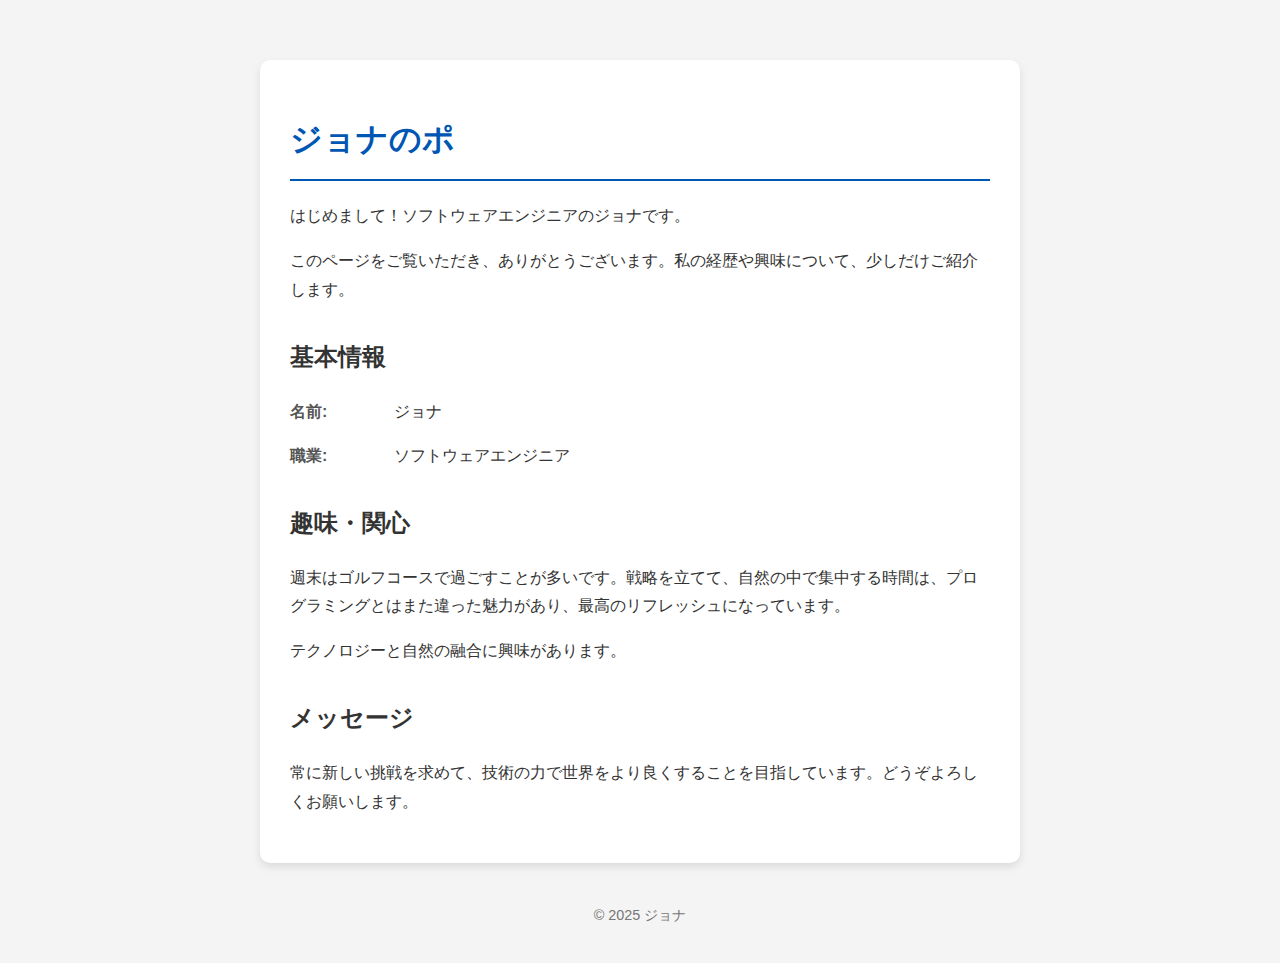
<file: index.html>
<!DOCTYPE html>
<html lang="ja">
<head>
    <meta charset="UTF-8">
    <meta name="viewport" content="width=device-width, initial-scale=1.0">
    <title>ジョナの自己紹介</title>
    <link rel="stylesheet" href="style.css">
</head>
<body>

    <div class="container">
        <h1>ジョナのポートフォリオ</h1>

        <p>はじめまして！ソフトウェアエンジニアのジョナです。</p>
        <p>このページをご覧いただき、ありがとうございます。私の経歴や興味について、少しだけご紹介します。</p>

        <h2>基本情報</h2>
        <div class="profile-item">
            <strong>名前:</strong> ジョナ
        </div>
        <div class="profile-item">
            <strong>職業:</strong> ソフトウェアエンジニア
        </div>

        <h2>趣味・関心</h2>
        <p>週末はゴルフコースで過ごすことが多いです。戦略を立てて、自然の中で集中する時間は、プログラミングとはまた違った魅力があり、最高のリフレッシュになっています。</p>
        <p>テクノロジーと自然の融合に興味があります。</p>

        <h2>メッセージ</h2>
        <p>常に新しい挑戦を求めて、技術の力で世界をより良くすることを目指しています。どうぞよろしくお願いします。</p>
    </div>

    <footer>
        <p>&copy; 2025 ジョナ</p>
    </footer>

    <script src="script.js"></script>
</body>
</html>
</file>
<file: style.css>
body {
            font-family: -apple-system, BlinkMacSystemFont, "Segoe UI", Roboto, "Helvetica Neue", Arial, sans-serif;
            line-height: 1.8;
            color: #333;
            background-color: #f4f4f4;
            margin: 0;
            padding: 20px;
        }
        .container {
            max-width: 700px;
            margin: 40px auto;
            padding: 30px;
            background-color: #fff;
            border-radius: 10px;
            box-shadow: 0 4px 8px rgba(0,0,0,0.1);
        }
        h1 {
            color: #0056b3;
            border-bottom: 2px solid #0056b3;
            padding-bottom: 10px;
        }
        h2 {
            color: #333;
            margin-top: 30px;
        }
        .profile-item {
            margin-bottom: 15px;
        }
        .profile-item strong {
            display: inline-block;
            width: 100px;
            color: #555;
        }
        footer {
            text-align: center;
            margin-top: 40px;
            font-size: 0.9em;
            color: #777;
        }
</file>
